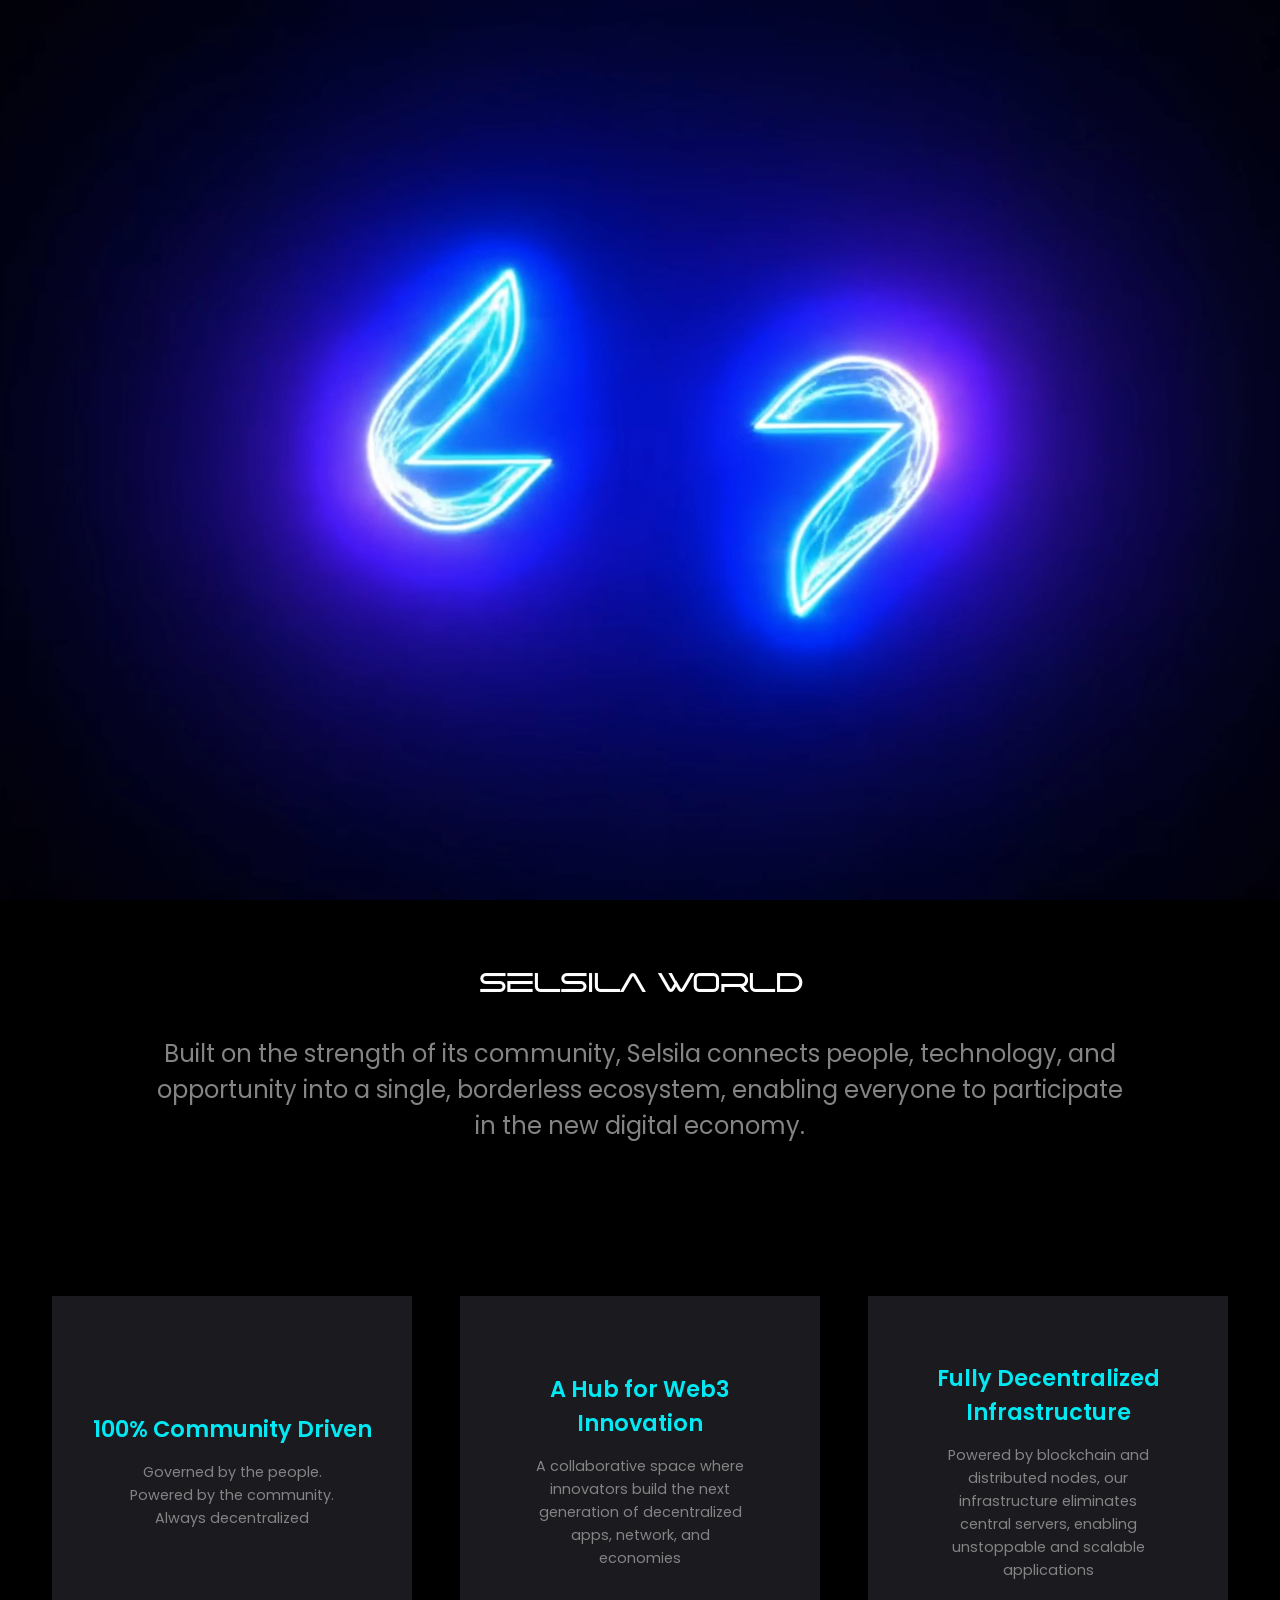
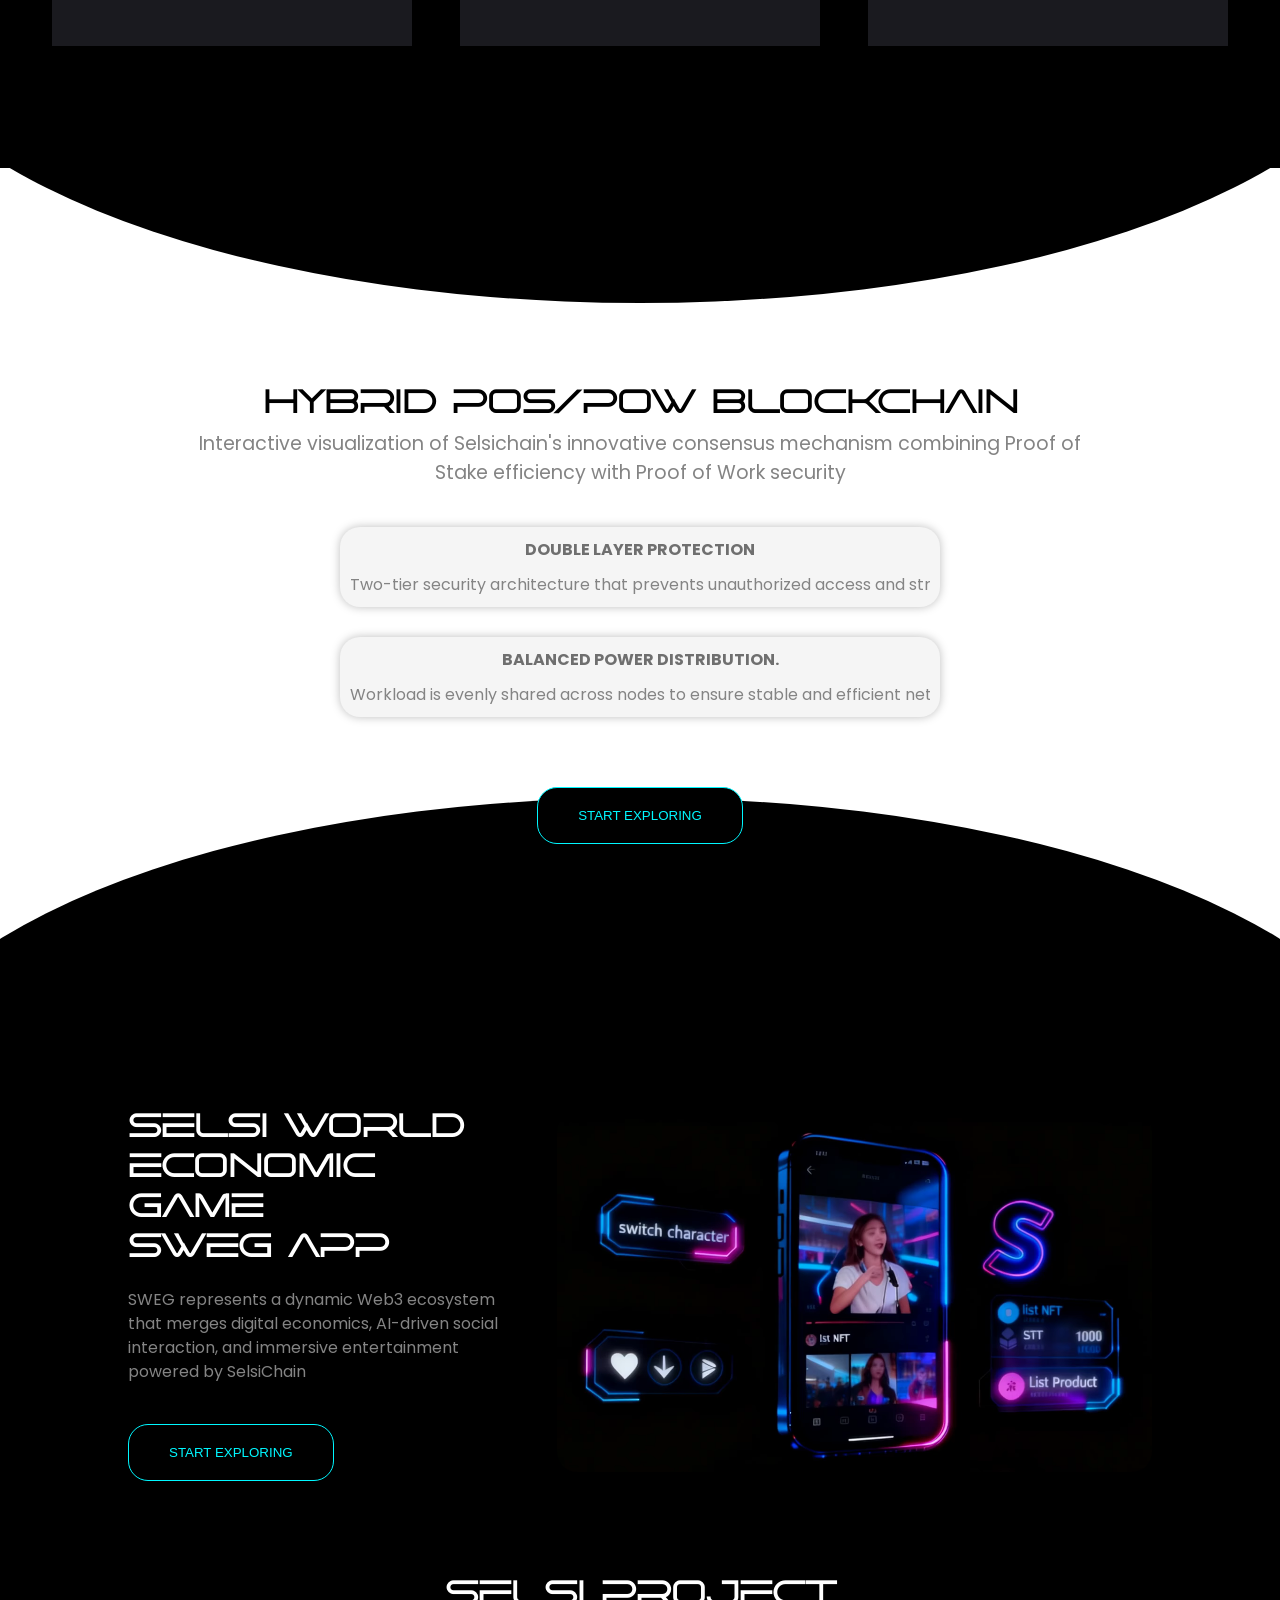
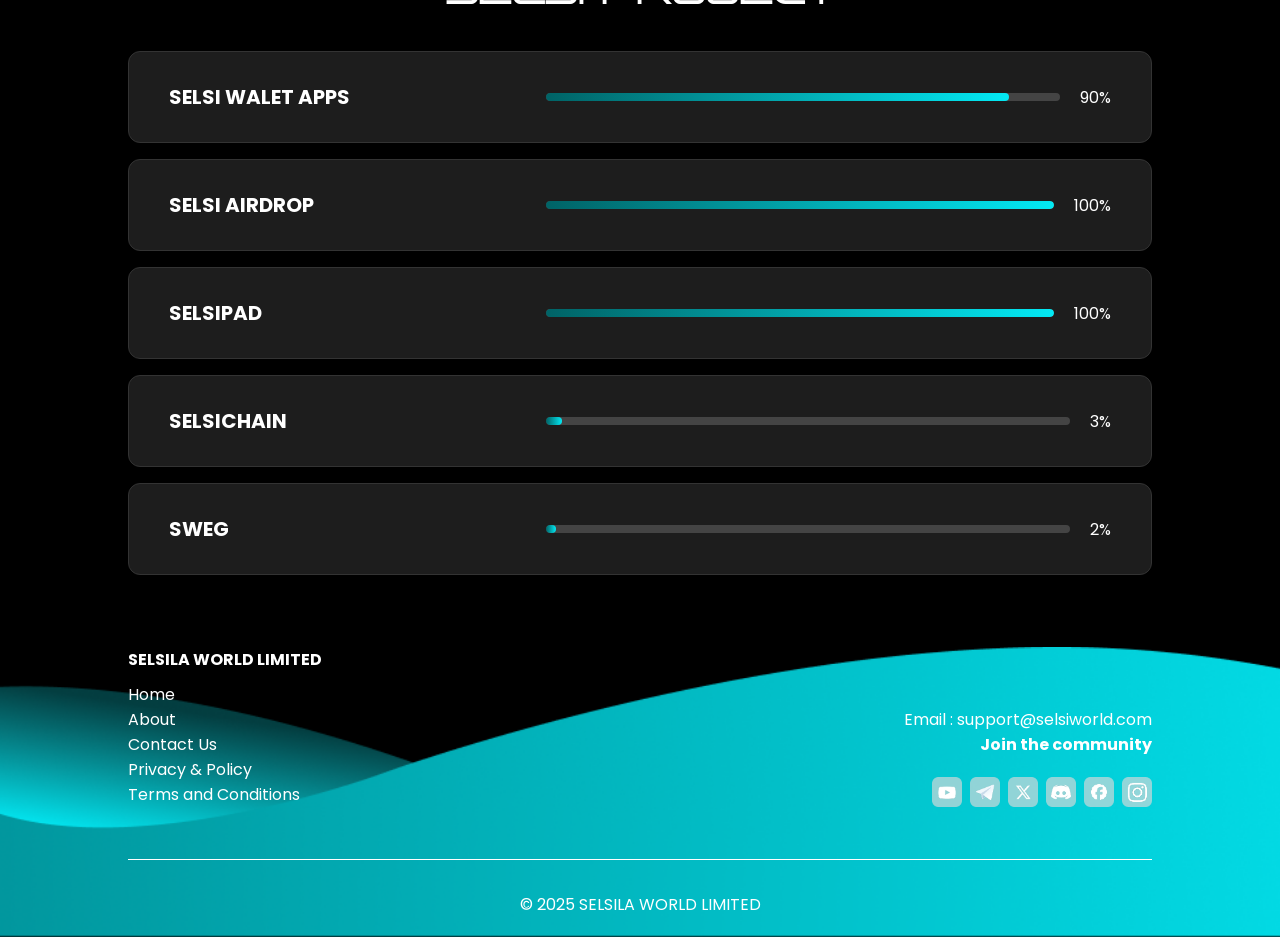
<file: index.html>
<!DOCTYPE html>
<html lang="en">
<head>
    <meta charset="UTF-8">
    <meta name="viewport" content="width=device-width, initial-scale=1.0">
    <title>Selsila World Official Website</title>
    <link rel="stylesheet" href="style.css">
    <link rel="preconnect" href="https://fonts.googleapis.com">
    <link rel="preconnect" href="https://fonts.gstatic.com" crossorigin>
    <link href="https://fonts.googleapis.com/css2?family=Poppins:wght@300;400;600;700&display=swap" rel="stylesheet">
</head>

<body>
    <div id="splash-screen">
        <div class="splash-content">
            <video autoplay muted loop playsinline class="splash-video">
                <source src="asset/splash.webm" type="video/webm">
                Your browser does not support the video tag.
            </video>
        </div>
    </div>
    <div class="container">
        <nav class="nav">
            <div class="logo">
                <img src="asset/logo2.png" alt="Selsila World Logo">
                <h2>SELSILA</h2>
            </div>
            <div class="hamburger">
                <span class="bar"></span>
                <span class="bar"></span>
                <span class="bar"></span>
            </div>
            <ul class="nav-menu">
                <li><a href="index">Home</a></li>
                <li><a href="about">About</a></li>
                <li><a href="community">Community</a></li>
            </ul>
        </nav>
        <main class="home-marquee">
            <div class="marquee-container">
                <video src="asset/bg-video.webm" autoplay loop muted playsinline></video>
                <div class="marquee">
                    <div class="marquee-content">
                        <h1>SELSILA</h1>
                        <h1>SELSILA</h1>
                        <h1>SELSILA</h1>
                        <h1>SELSILA</h1>
                        <h1>SELSILA</h1>
                        <h1>SELSILA</h1>
                    </div>
                </div>
                <h2>THE EVOLUTION OF TECHNOLOGY IN LINE WITH THE WEALTH RESILIENCE OF COMMUNITY</h2>
                <div class="btn-div">
                    <button>DOWNLOAD APPS</button>
                    <button>WHITEPAPER</button>
                </div>
            </div>
            
            <div class="keterangan">
                <h1>Selsila World</h1>
                <p>Built on the strength of its community, Selsila connects people, technology, and opportunity into a single, borderless ecosystem, enabling everyone to participate in the new digital economy.</p>
                <div class="container-card">
                    <div class="box">
                        <span></span><span></span><span></span><span></span>
                        <div class="content">
                            <div style="display: flex; flex-direction: column; align-items: center;">
                                <h2>100% Community Driven</h2>
                                <p>Governed by the people. Powered by the community. Always decentralized</p>
                            </div>
                        </div>
                    </div>
                    <div class="box">
                        <span></span><span></span><span></span><span></span>
                        <div class="content">
                            <div style="display: flex; flex-direction: column; align-items: center;">
                                <h2>A Hub for Web3 Innovation</h2>
                                <p>A collaborative space where innovators build the next generation of decentralized apps, network, and economies</p>
                            </div>
                        </div>
                    </div>
                    <div class="box">
                        <span></span><span></span><span></span><span></span>
                        <div class="content">
                            <div style="display: flex; flex-direction: column; align-items: center;">
                                <h2>Fully Decentralized Infrastructure</h2>
                                <p>Powered by blockchain and distributed nodes, our infrastructure eliminates central servers, enabling unstoppable and scalable applications</p>
                            </div>
                        </div>
                    </div>
                </div>
            </div>

            <div class="container-chain">
                <h2>Hybrid PoS/PoW Blockchain</h2>
                <h4>Interactive visualization of Selsichain's innovative consensus mechanism combining Proof of Stake efficiency with Proof of Work security</h4>
                <div class="chain-div">
                    <div class="chain-grid">
                        <div class="card-chain">
                            <h3>Double Layer Protection</h3>
                            <div class="marquee">
                                <div class="marquee-inner">
                                    <span>Two-tier security architecture that prevents unauthorized access and strengthens network integrity.</span>
                                    <span>Two-tier security architecture that prevents unauthorized access and strengthens network integrity.</span>
                                </div>
                            </div>
                        </div>
                        <div class="card-chain">
                            <h3>Balanced Power Distribution.</h3>
                            <div class="marquee">
                                <div class="marquee-inner">
                                    <span>Workload is evenly shared across nodes to ensure stable and efficient network performance. </span>
                                    <span>Workload is evenly shared across nodes to ensure stable and efficient network performance. </span>
                                </div>
                            </div>
                        </div>
                    </div>
                    <button onclick="window.location.href='selsichain'">START EXPLORING</button>
                </div>
            </div>

            <div class="container-game">
                <div class="left-game">
                    <h2> SELSI WORLD ECONOMIC GAME <br> SWEG APP</h2>
                    <p>SWEG represents a dynamic Web3 ecosystem that merges digital economics, AI-driven social interaction, and immersive entertainment powered by SelsiChain</p>
                    <button onclick="window.location.href='sweg'">START EXPLORING</button>
                </div>
                <div class="right-game">
                    <video src="asset/sweg.webm" autoplay loop muted playsinline></video>
                </div>
            </div>

            <div class="container-project">
                <h2>SELSI PROJECT</h2>
                <div class="card-accordion">
                    <div class="card-header" onclick="openAccordion(this)">
                        <h3>SELSI WALET APPS</h3>
                        <div class="progress-bar"><div class="progress-fill" style="width: 90%;"></div></div>
                        <p class="progress-text">90%</p>
                    </div>
                    <div class="card-content">
                        <p> Secure. Simple. Empowering. <br> Store, transact, and grow your assets with next-gen safety. </p>
                        <button onclick="window.location.href='https://selsiwallet.com/'">START EXPLORING</button>
                    </div>
                </div>
                <div class="card-accordion">
                    <div class="card-header" onclick="openAccordion(this)">
                        <h3>SELSI AIRDROP</h3>
                        <div class="progress-bar"><div class="progress-fill" style="width: 100%;"></div></div>
                        <p class="progress-text">100%</p>
                    </div>
                    <div class="card-content">
                        <p> Join the global Selsi expansion. <br> Earn rewards and be early in the movement. </p>
                        <button onclick="window.location.href='https://selsi.io/'">START EXPLORING</button>
                    </div>
                </div>
                <div class="card-accordion">
                    <div class="card-header" onclick="openAccordion(this)">
                        <h3>SELSIPAD</h3>
                        <div class="progress-bar"><div class="progress-fill" style="width: 100%;"></div></div>
                        <p class="progress-text">100%</p>
                    </div>
                    <div class="card-content">
                        <p> Your secure gateway to multi-chain launches. Discover, participate, and grow with confidence. </p>
                        <button>START EXPLORING</button>
                    </div>
                </div>
                <div class="card-accordion">
                    <div class="card-header" onclick="openAccordion(this)">
                        <h3>SELSICHAIN</h3>
                        <div class="progress-bar"><div class="progress-fill" style="width: 3%;"></div></div>
                        <p class="progress-text">3%</p>
                    </div>
                    <div class="card-content">
                        <p> A powerful hybrid blockchain built for speed, security, and sustainability. The future economy runs here. </p>
                        <button onclick="window.location.href='selsichain.html'">START EXPLORING</button>
                    </div>
                </div>
                <div class="card-accordion">
                    <div class="card-header" onclick="openAccordion(this)">
                        <h3>SWEG</h3>
                        <div class="progress-bar"><div class="progress-fill" style="width: 2%;"></div></div>
                        <p class="progress-text">2%</p>
                    </div>
                    <div class="card-content">
                        <p> Play, earn, and build real digital opportunities. <br> Where fun becomes income. </p>
                        <button onclick="window.location.href='sweg.html'">START EXPLORING</button>
                    </div>
                </div>
            </div>

            <div class="container-footer">
                <div class="footer">
                    <div class="left-footer">
                        <h4 style="margin-bottom: 10px;">SELSILA WORLD LIMITED</h4>
                        <p onclick="window.location.href='index'">Home</p>
                        <p onclick="window.location.href='about'">About</p>
                        <p onclick="window.location.href='community'">Contact Us</p>
                        <p onclick="window.location.href='privacy-policy'">Privacy & Policy</p>
                        <p onclick="window.location.href='TermsandConditions'">Terms and Conditions</p>
                    </div>
                    <div class="right-footer">
                        <p>Email : support@selsiworld.com</p>
                        <h4>Join the community</h4>
                        <div class="logo-sosmed">
                            <img src="asset/youtube.png" alt="" onclick="window.location.href='https://www.youtube.com/@selsiworld' ">
                            <img src="asset/tele.png" alt="" onclick="window.location.href='https://t.me/SelsilaOfficial' ">
                            <img src="asset/x.png" alt="" onclick="window.location.href='https://x.com/selsilaworld' ">
                            <img src="asset/discord.png" alt="" onclick="window.location.href='https://discord.gg/eP27ufrUf' ">
                            <img src="asset/fb.png" alt="" onclick="window.location.href='https://www.facebook.com/profile.php?id=61583416741870' ">
                            <img src="asset/ig.png" alt="" onclick="window.location.href='https://www.instagram.com/selsilaworld' ">
                        </div>
                    </div>
                </div>
                <div class="line"></div>
                <p style="margin-bottom: 20px;">© 2025 SELSILA WORLD LIMITED</p>
            </div>
        </main>
    </div>
    <script src="script.js"></script>
</body>
</html>
</file>
<file: style.css>
* {
  margin: 0;
  padding: 0;
  box-sizing: border-box;
}

body {
  font-family: "Poppins", Arial, sans-serif;

  background-color: #000000;
  overflow-x: hidden;
  color: #ffffff;
}


@font-face {
  font-family: "Wavacorp";
  src: url("asset/Wavacorp.otf") format("opentype");
  font-weight: normal;
  font-style: normal;
}


.container {
  width: 100%;
  min-height: 100vh;
  display: flex;
  flex-direction: column;
  align-items: center;
  background: radial-gradient(
      circle at var(--mouse-x) var(--mouse-y),
      rgba(0, 255, 238, 0.49) 0%,
      rgb(10, 10, 10) 30%,
      rgb(0, 0, 0) 50%
  );
  position: relative;
}

/* ======================================================= */
/* NAVIGATION */
/* ======================================================= */
.nav {
  display: flex;
  justify-content: space-between;
  align-items: center;
  width: calc(80% - 40px);
  margin-left: 20px;
  margin-right: 20px;
  margin-top: 20px;
  border-radius: 10px;
  padding: 20px 30px;
  background-color: rgba(255, 255, 255, 0.15);
  backdrop-filter: blur(10px);
  -webkit-backdrop-filter: blur(10px);
  border: 1px solid rgba(72, 72, 72, 0.3);
  box-shadow: 0 8px 32px 0 rgba(0, 0, 0, 0.37);
  position: fixed;
  top: 0;
  z-index: 1000;
}

.nav img {
  height: 30px;
  animation: rotate3dNeon 4s linear infinite;
    filter: 
        drop-shadow(0 0 3px #fff)
        drop-shadow(0 0 6px #00f7ff)
        drop-shadow(0 0 9px #00f7ff);
    transform-style: preserve-3d;
    transform-origin: center;
}

@keyframes rotate3dNeon {
    0% {
        transform: perspective(1000px) rotateY(0deg) rotateX(0deg);
    }
    25% {
        transform: perspective(1000px) rotateY(90deg) rotateX(10deg);
    }
    50% {
        transform: perspective(1000px) rotateY(180deg) rotateX(0deg);
    }
    75% {
        transform: perspective(1000px) rotateY(270deg) rotateX(-10deg);
    }
    100% {
        transform: perspective(1000px) rotateY(360deg) rotateX(0deg);
    }
}
.logo {
  display: flex;
  align-items: center;
  flex-direction: row;
  gap: 20px;
}

.logo h2 {
  font-family: wavacorp;
  font-size: 1em;
  text-transform: uppercase;
  letter-spacing: 2px;
}
/* Menu Desktop */
.nav-menu {
  list-style: none;
  margin: 0;
  padding: 0;
  display: flex;
  gap: 20px;
}

.nav-menu li a {
  text-decoration: none;
  text-transform: uppercase;
  color: #ffffff;
  font-size: 0.9em;
  padding: 20px 15px;
  transition: all 0.3s ease;
}


.nav-menu li a:hover {
  text-shadow: 0 0 5px #03e9f4, 
              0 0 25px #03e9f4, 
              0 0 50px #03e9f4,
              0 0 200px #03e9f4;
  border-bottom: 5px solid #03e9f4;
  font-weight: 600;
  transform: scale(1.1);
}

/* Hamburger Menu (Hidden on Desktop) */
.hamburger {
  display: none;
  cursor: pointer;
  flex-direction: column;
  justify-content: space-between;
  width: 30px;
  height: 21px;
}

.bar {
  display: block;
  width: 100%;
  height: 3px;
  background-color: #ffffff;
  transition: all 0.3s ease;
}

/* ======================================================= */
/* SPLASH SCREEN / PRELOADER */
/* ======================================================= */
#splash-screen {
  position: fixed;
  top: 0;
  left: 0;
  width: 100%;
  height: 100%;
  background-color: #0a0a0a;
  z-index: 9999;
  display: flex;
  justify-content: center;
  align-items: center;
  opacity: 1;
  visibility: visible;
  transition: opacity 0.5s ease-out, visibility 0.5s ease-out;
}

.splash-content {
  width: 100%;
  height: 100%;
  display: flex;
  justify-content: center;
  align-items: center;
}

.splash-video {
  width: 100%;
  height: 100%;
  object-fit: cover;
}

#splash-screen.fade-out {
  opacity: 0;
  visibility: hidden;
}

/* ======================================================= */
/* MAIN CONTENT - HOME MARQUEE */
/* ======================================================= */
.home-marquee {
  width: 100%;
  min-height: 100vh;
  display: flex;
  flex-direction: column;
  justify-content: center;
  align-items: center;
  
}

.marquee-container {
  width: 100%;
  overflow: hidden;
  height: 100vh;
  display: flex;
  justify-content: center;
  align-items: center;
  position: relative;
}

.marquee {
  overflow: hidden;
  width: 100%;
}

.marquee-content {
  display: flex;
  white-space: nowrap;
  gap: 3rem;
  animation: scroll 15s linear infinite;
}

.marquee-content h1 {
  margin: 0;
  padding-right: 1.5rem;
  font-size: 10vw;
  font-family: "Wavacorp", sans-serif;
  color: #ffffff5f;
  flex-shrink: 0;
  margin-bottom: 2rem;
}

@keyframes scroll {
  0% {
    transform: translateX(0);
  }
  100% {
    transform: translateX(-50%);
  }
}


.marquee-container h2 {
  font-size: clamp(1rem, 2vw, 1.5rem);
  font-family: "Poppins", sans-serif;
  width: 90%;
  text-transform: uppercase;
  letter-spacing: 2px;
  color: #848484;
  z-index: 10;
  text-align: center;
  margin-bottom: 1.5rem;
  position: absolute;
  top: 65%;
  left: 50%;
  transform: translate(-50%, -50%);
}

.btn-div {
  display: flex;
  flex-direction: row;
  gap: 1rem;
  justify-content: center;
  width: 100%;
  align-items: center;
  position: absolute;
  top: 77%;
  left: 50%;
  transform: translate(-50%, -50%)
}

.btn-div button {
  margin-top: 20px;
  padding: 20px 40px;
  border-radius: 20px;
  font-weight: bold;
  background: #000;
  color: #00f7ff;
  border: 1px solid #00f7ff;
  cursor: pointer;
}

.btn-div button:hover {
  background: #00f7ff;
  color: #000;
  transition: 0.2s ease-in-out;
}

.keterangan {
  width: 100%;
  display: flex;
  gap: 2rem;
  flex-direction: column;
  justify-content: center;
  align-items: center;
  padding: 50px 20px;
  text-align: center;
  margin-top: 1rem;
  
}

.marquee-container video {
  /* KUNCI 1: Posisikan absolut dan letakkan di tengah */
  position: absolute;
  top: 50%;
  left: 50%;
  transform: translate(-50%, -50%);
  
  /* KUNCI 2: Pastikan video menutupi seluruh container */
  min-width: 100%;
  min-height: 100%;
  width: auto;
  height: auto;
  
  /* Memastikan rasio aspek video tetap terjaga */
  object-fit: cover; 
  
  /* KUNCI 3: Posisikan di lapisan paling belakang */
  z-index: 0; 
  
  /* Opsional: Beri sedikit kegelapan agar teks H1 lebih mudah dibaca */
  opacity: 0.6; 
}

.keterangan h1 {
  font-size: clamp(1.5rem, 2vw, 2rem);
  font-family: "Wavacorp", sans-serif;
  text-align: justify;
  color: #ffffff;
  line-height: 1.5;
  max-width: 80%;
  font-weight: 600;
  text-transform: capitalize;

  /* KUNCI: Posisikan di lapisan depan */
  position: relative; 
  z-index: 1; /* Harus lebih tinggi dari z-index video (0) */
}

.keterangan p {
  font-size: clamp(1rem, 2vw, 1.5rem);
  font-family: "Poppins", sans-serif;
  text-align: center;
  color: #848484;
  line-height: 1.5;
  max-width: 80%;
  font-weight: 400;
}

/* ======================================================= */
/* CARDS SECTION */
/* ======================================================= */
.container-card {
  position: relative;
  margin-top: 5rem;
  display: flex;
  justify-content: center;
  align-items: center;
  flex-wrap: wrap;
  padding: 40px 20px;
  gap: 3rem;
  width: 100%;
}

.box {
  position: relative;
  width: 100%;
  max-width: 360px;
  height: 350px;
  display: flex;
  justify-content: center;
  align-items: center;
  background-color: #1a1a1f;
  transition: all 0.5s ease;
  overflow: hidden;
}

.box:hover {
  
  transform: translateY(-10px);
}

.content {
  position: relative;
  width: 100%;
  height: 100%;
  padding: 40px;
  display: flex;
  justify-content: center;
  align-items: center;
  color: #03e9f4;
  text-align: center;
  z-index: 2;
}

.box:hover .content {
  color: #ffffff;
}

.container-card .content h2 {
  font-size: 1.4em;
  margin-bottom: 15px;
  font-weight: 600;
}

.container-card .content p {
  font-size: 0.9em;
  line-height: 1.6;
  width: 100%;
}



/* Animated Borders */
.container-card .box span {
  position: absolute;
  display: block;
}

.container-card .box span:nth-child(1) {
  top: 0;
  left: -100%;
  width: 100%;
  height: 5px;
  background: linear-gradient(90deg, transparent, #03e9f4);
  animation: animate1 2s linear infinite;
  animation-delay: 0s;
}

@keyframes animate1 {
  0% {
      left: -100%;
  }
  50%,
  100% {
      left: 100%;
  }
}

.container-card .box span:nth-child(3) {
  bottom: 0;
  right: -100%;
  width: 100%;
  height: 5px;
  background: linear-gradient(270deg, transparent, #03e9f4);
  animation: animate3 2s linear infinite;
  animation-delay: 1s;
}

@keyframes animate3 {
  0% {
      right: -100%;
  }
  50%,
  100% {
      right: 100%;
  }
}

.container-card .box span:nth-child(2) {
  top: -100%;
  right: 0;
  width: 5px;
  height: 100%;
  background: linear-gradient(180deg, transparent, #03e9f4);
  animation: animate2 2s linear infinite;
  animation-delay: 0.5s;
}

@keyframes animate2 {
  0% {
      top: -100%;
  }
  50%,
  100% {
      top: 100%;
  }
}

.container-card .box span:nth-child(4) {
  bottom: -100%;
  left: 0;
  width: 5px;
  height: 100%;
  background: linear-gradient(360deg, transparent, #03e9f4);
  animation: animate4 2s linear infinite;
  animation-delay: 1.5s;
}

@keyframes animate4 {
  0% {
      bottom: -100%;
  }
  50%,
  100% {
      bottom: 100%;
  }
}



.container-chain {
  display: flex;
  background-color: #fff;
  justify-content: center;
  flex-direction: column;
  align-items: center;
  min-height: 100vh;
  margin-top: 2rem;
  padding-top: 1rem;
  width: 100%;
  position: relative;
  overflow: hidden;
}

/* OVAL ATAS */
.container-chain::before {
  content: "";
  position: absolute;
  top: -55vh;          /* responsive: geser berdasarkan tinggi layar */
  left: 50%;
  transform: translateX(-50%);
  width: 120vw;        /* responsive: oval selalu lebih lebar dari layar */
  height: 70vh;        /* responsive smooth curve */
  background: #000;
  border-radius: 50%;
  z-index: 0;
}

/* OVAL BAWAH */
.container-chain::after {
  content: "";
  position: absolute;
  bottom: -40vh;       /* responsive */
  left: 50%;
  transform: translateX(-50%);
  width: 120vw;        /* responsive */
  height: 70vh;        /* responsive */
  background: #000;
  border-radius: 50%;
  z-index: 0;
}

/* Konten tetap di atas oval */
.container-chain > * {
  position: relative;
  z-index: 2;
}

.container-chain h2 {
  text-align: center;
  font-size: 2rem;
  margin-bottom: 10px;
  font-family: "Wavacorp", sans-serif;
  color: #000;
}

.container-chain h4 {
  font-size: 1.2rem;
  font-weight: normal;
  margin-bottom: 10px;
  max-width: 70%;
  text-align: center;
  color: #848484;
}

.chain-div {
  align-items: center;
  padding: 20px;
  display: flex;
  max-width: 90vw;
  margin-top: 10px;
  flex-direction: column;
}

.chain-grid {
  display: flex;
  justify-content: center;
  flex-direction:row;
  width: 100%;
  align-items: center;
  gap: 30px;
  margin-bottom: 50px;
  flex-wrap: wrap;
}


.card-chain {
  
  width: 600px;
  box-shadow: 0 0 10px rgba(0, 0, 0, 0.26);
  padding: 10px;
  background: #f5f5f5;
  color: #848484;
  overflow: hidden;
  border-radius: 20px;
}

.card-chain::before {
 content: '';
 position: absolute;
 width: 400px;
 background: linear-gradient(#00f7ff, #d400d4);
 animation: animate 4s linear infinite;
}

@keyframes animate {
  0% {
      transform: rotate(0deg);
  }
  100% {
      transform: rotate(360deg);
  }
}





.card-chain h3 {
  font-size: 1rem;
  text-transform: uppercase;
  color: #6F6F6F;
  margin-bottom: 10px;
  text-align: center;
}

.marquee {
  overflow: hidden;
  white-space: nowrap;
  position: relative;
}

.marquee-inner {
  display: inline-block;
  animation: scroll 12s linear infinite;
}

.marquee-inner span {
  display: inline-block;
  padding-right: 2rem;
  font-size: 1rem;
}

@keyframes scroll {
  from {
    transform: translateX(0);
  }
  to {
    transform: translateX(-50%);
  }
}

.chain-div button {
  margin-top: 20px;
  padding: 20px 40px;
  border-radius: 20px;
  background: #000;
  color: #00f7ff;
  border: 1px solid #00f7ff;
  cursor: pointer;
}

.chain-div button:hover {
  background: #00f7ff;
  color: #000;
  transition: 0.2s ease-in-out;
}


.container-game {
  display: flex;
  justify-content: center;
  flex-direction: row;
  align-items: center;
  min-height: auto;
  padding-top: 40px;
  padding-bottom: 10px;
  gap: 2rem;
  width: 80vw;
  position: relative;
  overflow: hidden;
}

.left-game {
  width: 40%;
}

.left-game h2 {
  font-size: 2rem;
  line-height: 2.5rem;
  margin-bottom: 20px;
  font-family: "Wavacorp", sans-serif;
}

.left-game p {
  font-size: 1rem;
  line-height: 1.5rem;
  margin-bottom: 20px;
  color: #848484;

}

.left-game button {
  margin-top: 20px;
  padding: 20px 40px;
  border-radius: 20px;
  background: #000;
  color: #00f7ff;
  border: 1px solid #00f7ff;
  cursor: pointer;
}

.left-game button:hover {
  background: #00f7ff;
  color: #000;
  transition: 0.2s ease-in-out;
}

.right-game {
  width: 60%;
}

.right-game video {
  width: 100%;
  height: 100%;
  border-radius: 20px;
  box-shadow: 0 0 10px rgba(0, 0, 0, 0.26);
}

.image-marquee {
  width: 100%;
  top: -10rem;
  position: relative;
  overflow: hidden;
  background: black; /* opsional */
}

.image-track {
  display: flex;
  width: 200%; /* karena ada 2 gambar */
}

.image-track img {
  width: 100%;
  object-fit: cover;
}

/* BAWAH KE KIRI */
.image-track.left {
  animation: scrollLeft 20s linear infinite;
  margin-bottom: 3rem;
}

/* BAWAH KE KANAN */
.image-track.right {
  animation: scrollRight 20s linear infinite;
}

.image-track:hover {
  animation-play-state: paused;
}

@keyframes scrollLeft {
  from {
    transform: translateX(0);
  }
  to {
    transform: translateX(-50%);
  }
}

@keyframes scrollRight {
  from {
    transform: translateX(-50%);
  }
  to {
    transform: translateX(0);
  }
}

.container-project {
  display: flex;
  min-height: auto;
  padding-top: 20px;
  padding-bottom: 40px;
  flex-direction: column;
  justify-content: center;
  align-items: center;
  margin-top: 4rem;
  margin-bottom: 2rem;
  gap: 1rem;
  width: 80%;
}

.container-project h2 {
  font-size: 2rem;
  line-height: 2.5rem;
  margin-bottom: 20px;
  font-family: "Wavacorp", sans-serif;
}

.card-accordion {
  width: 100%;
  background: #1d1d1d;
  border-radius: 12px;
  padding: 30px 40px;
  color: #fff;
  border: 1px solid #333;
  cursor: pointer;
  transition: all .3s ease;
}

.card-accordion:hover {
  background: #222;
}

.card-header {
  display: flex;
  justify-content: space-between;
  align-items: center;
}

/* Header */
.card-header h3 {
  margin: 0;
  width: 40%;
  font-size: 20px;
}

/* Hidden content */
.card-content {
  max-height: 0;
  overflow: hidden;
  opacity: 0;
  transition: max-height .4s ease, opacity .3s ease;
}

.card-content button {
  margin-top: 20px;
  padding: 15px 30px;
  border-radius: 20px;
  background: #000;
  color: #00f7ff;
  border: 1px solid #00f7ff;
  cursor: pointer;
  
}

/* Active state (open) */
.card-accordion.active .card-content {
  max-height: 200px;
  opacity: 1;
  margin-top: 15px;
}

/* Progress Bar Container */
.progress-bar {
  flex: 1;
  height: 8px;
  background: #444;
  border-radius: 10px;
  overflow: hidden;
  margin-right: 20px;
}

/* Progress Fill */
.progress-fill {
  height: 100%;
  background: linear-gradient(to right, #006366, #03e9f4);
  border-radius: 10px;
  transition: width .3s ease;
}

.container-footer { 
  display: flex;
  flex-direction: column;
  min-height: 30vh;
  width: 100%;
  background-image: url("asset/footer.png");
  background-size: cover;
  background-position: center;
  background-repeat: no-repeat;
  justify-content: center;
  align-items: center;
  gap: 2rem;
}

.footer {
  display: flex;
  width: 80%;
  flex-direction: row;
  justify-content: space-between;
  align-items: end;
}

.right-footer {
  text-align: end;
}


.left-footer p {
  cursor: pointer;
}

.left-footer p:hover {
  color: #00f7ff;
  transition: 0.2s ease-in-out;
}

.logo-sosmed {
  display: flex;
  flex-direction: row;
  gap: 0.5rem;
  margin-top: 20px;
  justify-content: end;
}

.logo-sosmed img {
  width: 30px;
  cursor: pointer;
}

.logo-sosmed img:hover {
  transform: scale(1.2);
  transition: 0.2s ease-in-out;
}

.line {
  width: 80%;
  height: 1px;
  background-color: #fff;
  margin-top: 20px;
}








/* ======================================================= */
/* MEDIA QUERIES - MOBILE RESPONSIVE */
/* ======================================================= */
@media (max-width: 768px) {
  /* Navigation Mobile */
  .nav {
      width: calc(100% - 20px);
      margin: 10px;
      padding: 15px 20px;
  }

  .logo h2 {
      display: none;
  }

  /* Show Hamburger */
  .hamburger {
      display: flex;
      z-index: 1001;
  }

  /* Hide and Position Main Menu on Mobile */
  .nav-menu {
      position: fixed;
      right: -120%;
      top: 0;
      flex-direction: column;
      border-radius: 0;
      background-color: rgba(10, 10, 10, 0.736);
      backdrop-filter: blur(20px);
      -webkit-backdrop-filter: blur(20px);
      border: 1px solid rgba(255, 255, 255, 0.1);
      padding: 80px 30px 30px;
      width: 100%;
      height: 100vh;
      text-align: center;
      justify-content: flex-start;
      align-items: center;
      transition: all 0.3s ease-in-out;
      gap: 20px;
  }

  .nav-menu li {
      margin: 10px 0;
  }

  .nav-menu li a {
      font-size: 1.5em;
      padding: 15px 30px;
      display: block;
  }

  /* Active Class for Toggle */
  .nav-menu.active {
      right: 0;
  }

  /* Hamburger Animation */
  .hamburger.active .bar:nth-child(2) {
      opacity: 0;
  }

  .hamburger.active .bar:nth-child(1) {
      transform: translateY(9px) rotate(45deg);
  }

  .hamburger.active .bar:nth-child(3) {
      transform: translateY(-9px) rotate(-45deg);
  }
  .marquee-container { 
    min-height: 100vh;
  }

  .marquee-container h2 { 
    width: 90%;
    top: 60%;
    
  }

  .btn-div {
    flex-direction: column;
    width: 90%;
    top:80%;
  }

  .btn-div button {
    width: 100%;
  }

  
  .home-marquee h1 {
      font-size: 18vw;
  }

  .keterangan {
    min-height: 100vh;
    margin-top: 3rem;
  }

  .keterangan h1 {
      font-size: 1rem;
      max-width: 95%;
  }

  .container-card {
      flex-direction: row;
      flex-wrap: wrap;
      justify-content: center;
      align-items: center;
      padding: 20px 10px;
      min-height: 100vh;
      gap: 25px;
  }

  .box {
      width: 90%;
      max-width: 100%;
      height: 250px;
  }

  .content {
      padding: 30px 20px;
  }

  .container-chain h1 {
    font-size: 1rem;
  }
  
  .card-chan {
    width: 90%;
  }
  
  .card-chan h2 {
    text-align: center;
  }
  
  .chain-div {
    max-width: 90vw;
  }
  .container-chain h4 {
    max-width: 90%;
    font-size: 1rem;
  }
  .container-chain::before {
    height: 50vh;
    top: -30vh;
    width: 150vw;
  }
  
  .container-chain::after {
    height: 50vh;
    bottom: -30vh;
    width: 150vw;
  }
  
  .container-chain h2 {
    font-size: 1.5rem;
    text-align: center;
    margin-bottom: 20px;
    line-height: 1.5;
  }
  
  
  
  .container-chain p {
    font-size: 1rem;
    text-align: center;
    margin-bottom: 20px;
    line-height: 1.5;
  }
  
  .card-chain h2 {
    font-size: 1rem;
  }
  
  .container-game {
    flex-direction: column-reverse;
    width: 90%;
    
  }
  
  .right-game {
    width: 100%;
  }
  
  .left-game {
    width: 100%;
  }
  
  .left-game h2 {
    font-size: 1.5rem;
    margin-bottom: 20px;
    line-height: 1.5;
  }

  .left-game p {
    font-size: 1rem;
    margin-bottom: 20px;
    line-height: 1.5;
    text-align: justify;
  }
  
  
  
  .right-game video {
    width: 100%;
    height: auto;
  }

  .container-project {
    width: 90%;
    min-height: auto;
    padding-block: 40px;
    margin-top: 0;
  }

  .card-accordion {
    width: 100%;
    padding: 20px 10px;
  }

  .card-header h3 {
    font-size: 1rem;
  }

  .image-track img {
    width: 100%;
    height: 100px;
  }

  .container-footer {
    width: 100%;
    gap: 1rem;
    margin-top: 2rem;
  }

  .footer {
    flex-direction: column;
    align-items: baseline;
    width: 90%;
    gap: 2rem;
  }

  .left-footer { 
    display: flex;
    flex-direction: column;
    width: 100%;
  }

  .right-footer {
    display: flex;
    flex-direction: column;
    justify-content: center;
    width: 100%;
  }
  
  .line {
    width: 90%;
  }

  .keterangan p {
    max-width: 90%;
  }

  .marquee-inner span {
    font-size: 12px;
  }







}








@media (max-width: 480px) {
  .nav {
      padding: 12px 15px;
  }

  .nav img {
      height: 25px;
  }

  .keterangan h1 {
      font-size: 1.2rem;
  }

  .box {
      height: 320px;
  }

  .content {
      padding: 25px 15px;
  }

  .container-card .content h2 {
      font-size: 1.2em;
  }

  .container-card .content p {
      font-size: 0.85em;
  }
}

/* Additional Media Query for Very Small Screens */
@media (max-width: 360px) {
  .home-marquee h1 {
      font-size: 20vw;
  }

  .keterangan h1 {
      font-size: 1.1rem;
  }

  .box {
      height: 300px;
  }
}
</file>
